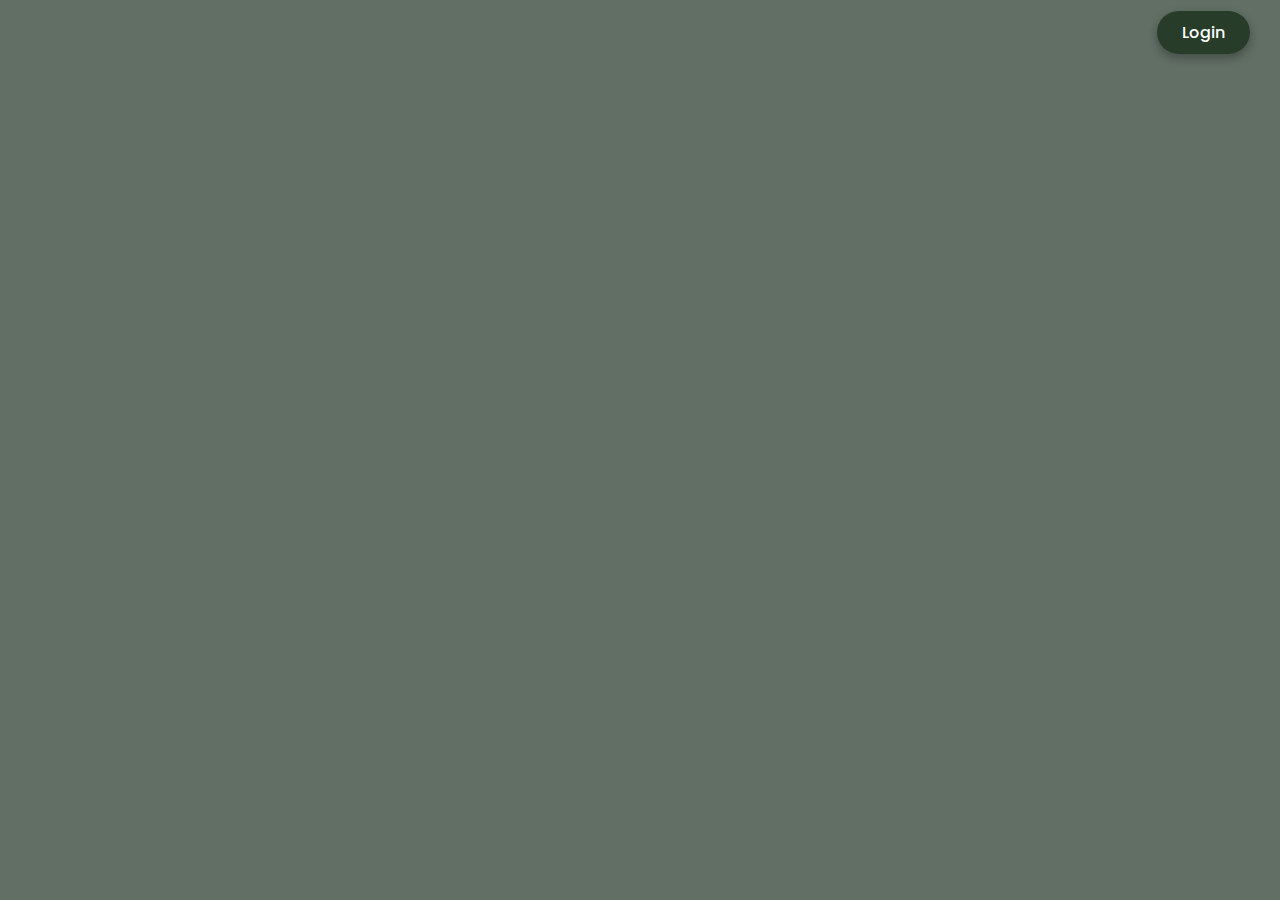
<file: index.html>
<!DOCTYPE html>
<html lang="en">
<head>
    <meta charset="UTF-8">
    <meta name="viewport" content="width=device-width, initial-scale=1.0">
    <title>Registration Page</title>
    <link href="https://fonts.googleapis.com/css2?family=Poppins:wght@300;400;500&display=swap" rel="stylesheet">
    <link rel="stylesheet" href="index.css">
</head>
<body>
    <div class="login-btn">
        <a href="login.html">Login</a>
    </div>

    <div class="background">
        <!-- Animated bubbles for extra jolli jolli -->
        <div class="bubble"></div>
        <div class="bubble"></div>
        <div class="bubble"></div>
        <div class="bubble"></div>

        <div class="content">
            <h1>Welcome to Our Portal</h1>
            <p>
                Discover a world of knowledge and resources. Join us today as a student or administrator and take the first step toward your academic journey.
            </p>
            <div class="btn-group">
                <a href="student_register.html">Register as Student</a>
                <a href="admin_register.html">Register as Admin</a>
            </div>
        </div>
    </div>
</body>
</html>
</file>
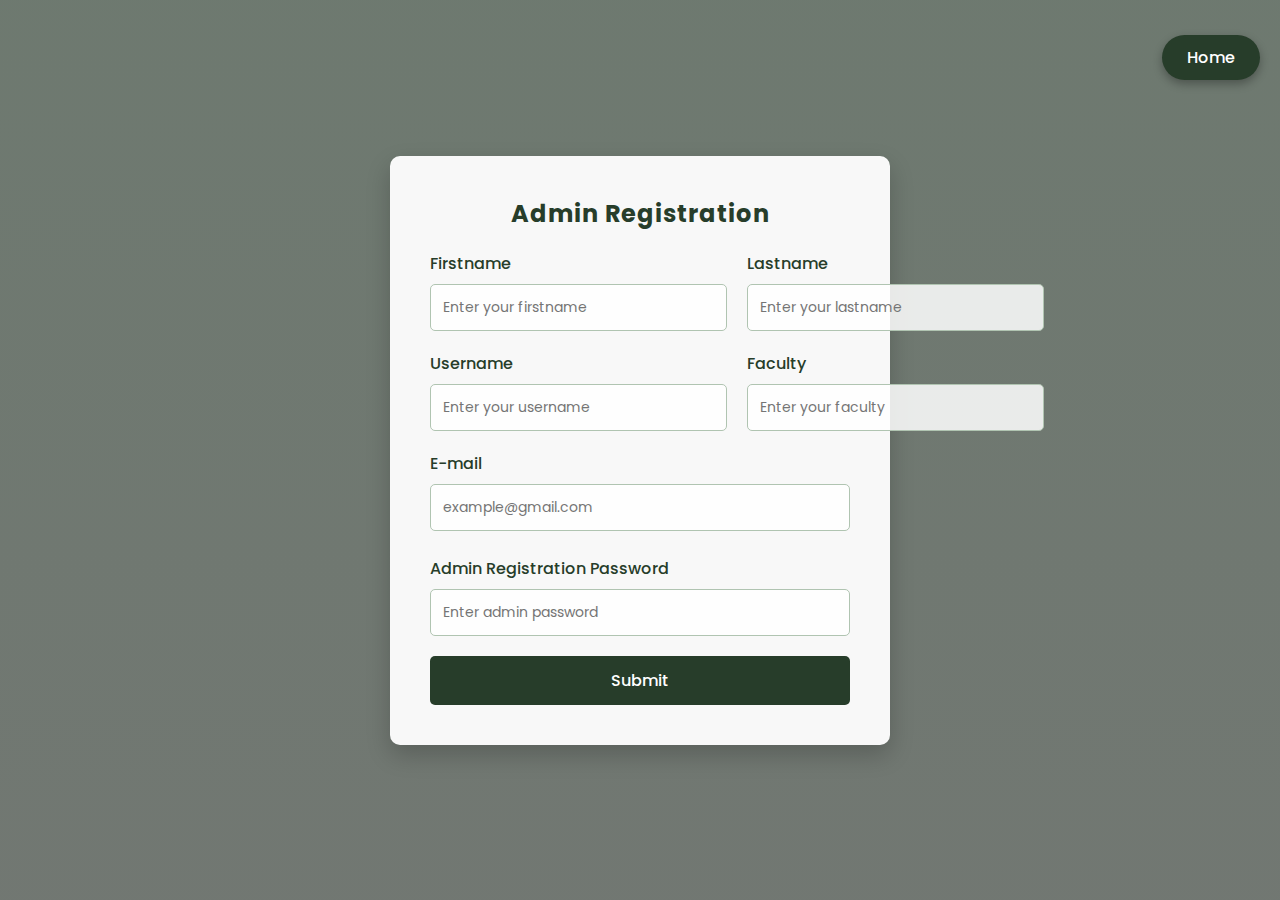
<file: admin_register.html>
<!DOCTYPE html>
<html lang="en">
<head>
    <meta charset="UTF-8">
    <meta name="viewport" content="width=device-width, initial-scale=1.0">
    <title>Admin Registration Form</title>
    <link href="https://fonts.googleapis.com/css2?family=Poppins:wght@300;400;500&display=swap" rel="stylesheet">
    <link rel="stylesheet" href="admin_register.css">
</head>
<body>
    <nav>
        <div class="nav-links">
            <button onclick="window.location.href='index.html'">Home</button>
        </div>
    </nav>

    <div class="container">
        <h2>Admin Registration</h2>
        <form id="adminRegistrationForm" method="POST">
            <div class="form-row">
                <div class="form-group">
                    <label for="Firstname">Firstname</label>
                    <input type="text" id="firstname" name="firstname" placeholder="Enter your firstname" required>
                    <div class="error-message" id="firstnameError">Firstname is required</div>    
                </div>
                <div class="form-group">
                    <label for="Lastname">Lastname</label>
                    <input type="text" id="lastname" name="lastname" placeholder="Enter your lastname">
                    <div class="error-message" id="lastnameError">Lastname is required</div>
                </div>
            </div>
            <div class="form-row">
                <div class="form-group">
                    <label for="username">Username</label>
                    <input type="text" id="username" name="username" placeholder="Enter your username" required>
                    <div class="error-message" id="usernameError">Username is required</div>
                </div>
                <div class="form-group">
                    <label for="faculty">Faculty</label>
                    <input type="text" id="faculty" name="faculty" placeholder="Enter your faculty" required>
                    <div class="error-message" id="facultyError">Faculty is required</div>
                </div>
            </div>
            <div class="form-group">
                <label for="email">E-mail</label>
                <input type="email" id="email" name="email" placeholder="example@gmail.com">
                <div class="error-message" id="emailError">Email is required</div>    
            </div> <br>
            <div class="form-group">
                <label for="adminPassword">Admin Registration Password</label>
                <input type="password" id="adminPassword" name="adminPassword" placeholder="Enter admin password" required>
                <div class="error-message" id="adminPasswordError">Password is required</div>
            </div>
            <button type="submit" id="submitBtn">Submit</button>
            <p class="loading" id="loadingText">Submitting...</p>
            <p class="success-message" id="successMessage">Registration successful! Redirecting to the homepage...</p>
        </form>
    </div>

    <script src="admin_register.js"></script>
    </body>
</html>
</file>
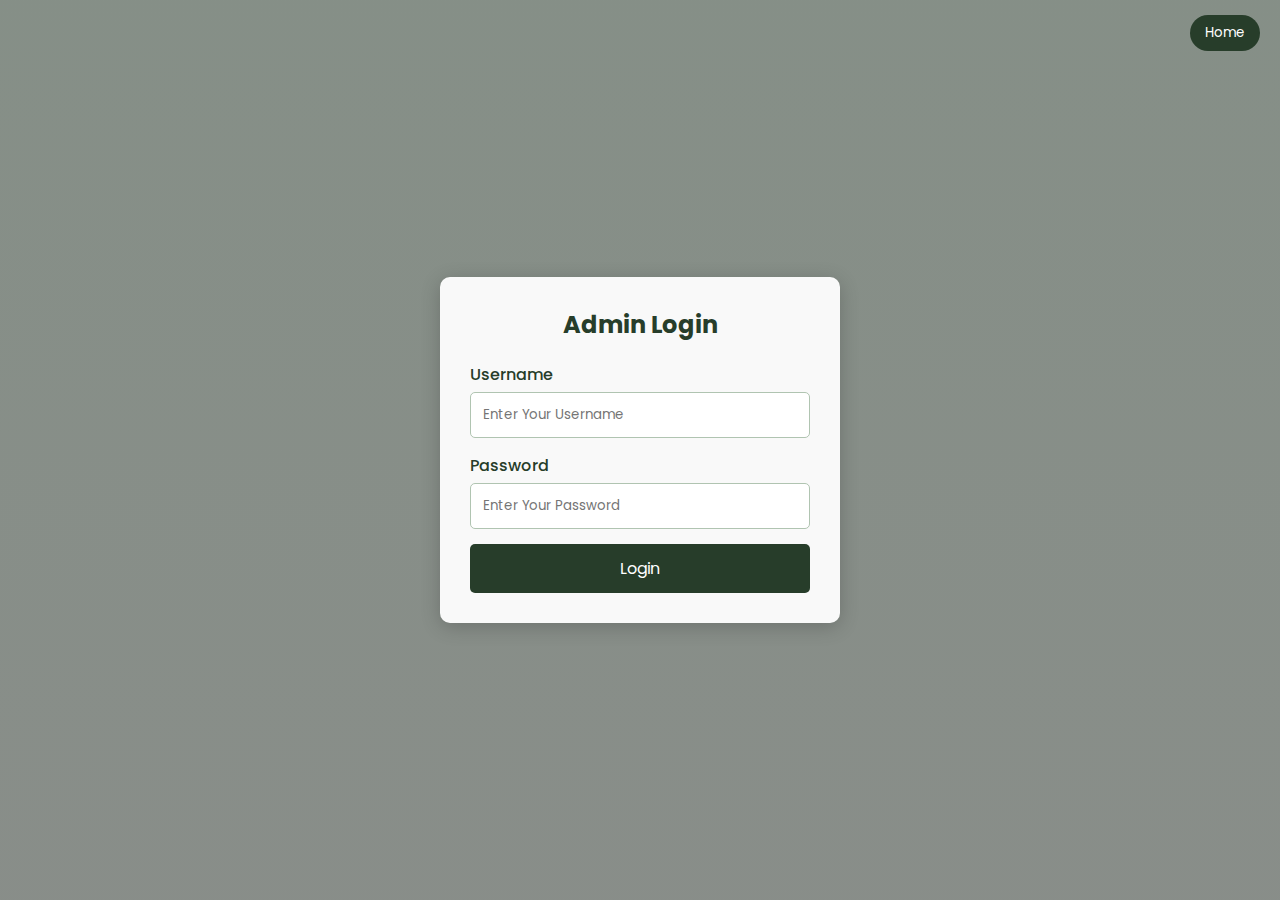
<file: login.html>
<!DOCTYPE html>
<html lang="en">
<head>
    <meta charset="UTF-8">
    <meta name="viewport" content="width=device-width, initial-scale=1.0">
    <title>Login</title>
    <link rel="stylesheet" href="login.css">
    <link href="https://fonts.googleapis.com/css2?family=Poppins:wght@300;400;500&display=swap" rel="stylesheet">
</head>
<body>
    <nav>
        <div class="nav-links">
            <button onclick="window.location.href='index.html'">Home</button>
        </div>
    </nav>

    <div class="container">
        <h2>Admin Login</h2>
        <form id="loginForm">
            <div class="form-group">
                <label for="username">Username</label>
                <input type="text" id="username" name="username" placeholder="Enter Your Username" required>
                <span class="error-message" id="usernameError">Please enter your username.</span>
            </div>
            <div class="form-group">
                <label for="password">Password</label>
                <input type="password" id="password" name="password" placeholder="Enter Your Password" required>
                <span class="error-message" id="passwordError">Please enter your password.</span>
            </div>
            <button type="submit">Login</button>
        </form>
        <div class="loading" id="loading">Processing...</div>
    </div>
    <script src="login.js"></script>
</body>
</html>
</file>
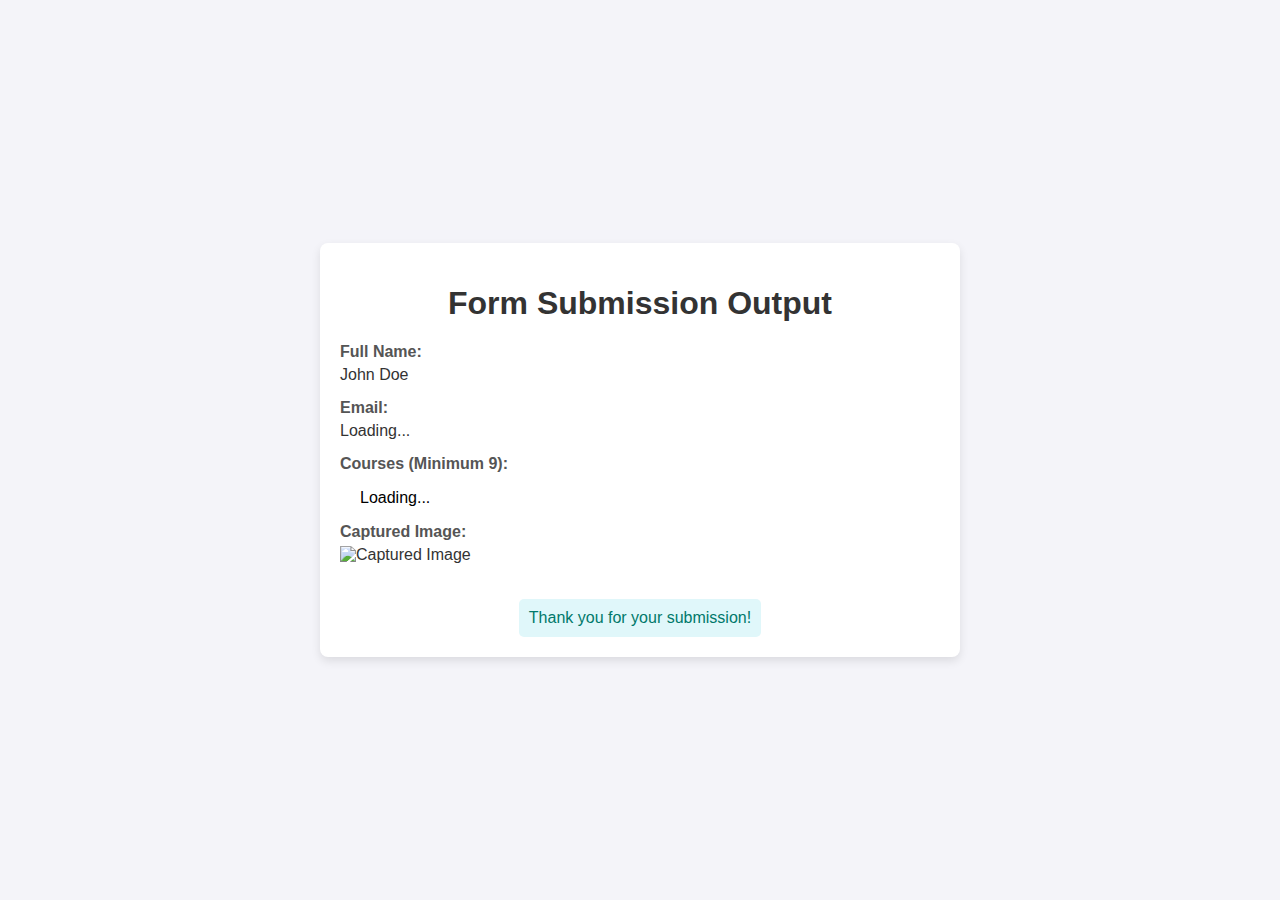
<file: output.html>
<!DOCTYPE html>
<html lang="en">
<head>
    <meta charset="UTF-8">
    <meta name="viewport" content="width=device-width, initial-scale=1.0">
    <title>Form Submission Output</title>
    <style>
        body {
            font-family: Arial, sans-serif;
            display: flex;
            justify-content: center;
            align-items: center;
            min-height: 100vh;
            margin: 0;
            background-color: #f4f4f9;
        }
        .output-container {
            width: 80%;
            max-width: 600px;
            padding: 20px;
            background-color: white;
            box-shadow: 0 4px 10px rgba(0, 0, 0, 0.1);
            border-radius: 8px;
            text-align: center;
        }
        h1 {
            color: #333;
        }
        .output-item {
            margin: 15px 0;
            text-align: left;
        }
        .output-item label {
            font-weight: bold;
            color: #555;
        }
        .output-item span, .output-item img {
            display: block;
            margin-top: 5px;
            color: #333;
        }
        .course-list {
            list-style-type: decimal;
            padding-left: 20px;
        }
        .feedback-message {
            margin-top: 20px;
            padding: 10px;
            background-color: #e0f7fa;
            color: #00796b;
            border-radius: 5px;
            display: inline-block;
        }
    </style>
</head>
<body>

<div class="output-container">
    <h1>Form Submission Output</h1>

    <!-- Display Full Name -->
    <div class="output-item">
        <label>Full Name:</label>
        <span id="outputName">Loading...</span>
    </div>

    <!-- Display Email -->
    <div class="output-item">
        <label>Email:</label>
        <span id="outputEmail">Loading...</span>
    </div>

    <!-- Display Courses -->
    <div class="output-item">
        <label>Courses (Minimum 9):</label>
        <ul id="outputCourses" class="course-list">Loading...</ul>
    </div>

    <!-- Display Captured Image -->
    <div class="output-item">
        <label>Captured Image:</label>
        <img id="outputImage" alt="Captured Image" width="200">
    </div>

    <!-- Feedback Message -->
    <div id="feedbackMessage" class="feedback-message">Thank you for your submission!</div>
</div>

<script>
// Simulating data retrieval after form submission

document.addEventListener('DOMContentLoaded', () => {
    // Retrieve stored data (this could be from a server or backend)
    const fullName = "John Doe";  // Example data
    const courses = ["Math", "English", "Biology", "Physics", "Chemistry", "History", "Geography", "Art", "Computer Science"];
    const imageSrc = "[data-uri]* base64 image data here */";  // Replace with actual base64 data

    // Set output data
    document.getElementById('outputName').innerText = fullName;
    document.getElementById('outputEmail').innerText = email;
    
    const coursesList = document.getElementById('outputCourses');
    coursesList.innerHTML = "";  // Clear placeholder text
    courses.forEach(course => {
        const li = document.createElement('li');
        li.innerText = course;
        coursesList.appendChild(li);
    });

    const outputImage = document.getElementById('outputImage');
    outputImage.src = imageSrc;
});
</script>

</body>
</html>
</file>
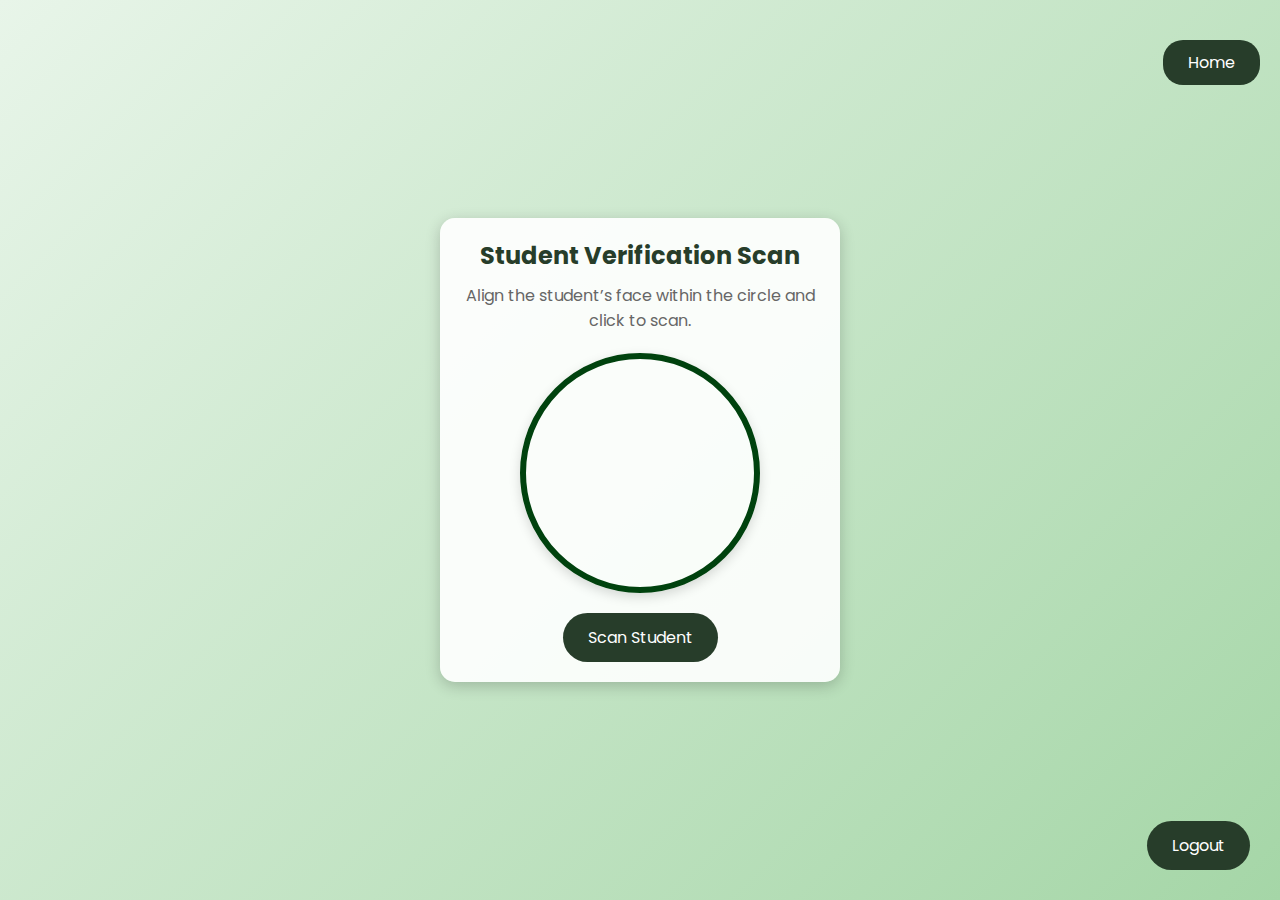
<file: scan.html>
<!DOCTYPE html>
<html lang="en">
<head>
    <meta charset="UTF-8">
    <meta name="viewport" content="width=device-width, initial-scale=1.0">
    <title>Student Verification Scan</title>
    <link href="https://fonts.googleapis.com/css2?family=Poppins:wght@300;400;500&display=swap" rel="stylesheet">
    <link rel="stylesheet" href="scan.css">
</head>
<body>
    <nav class="navbar">
        <button onclick="window.location.href='index.html'">Home</button>
    </nav>

    <div class="container animate-container">
        <h2 class="animate-fade">Student Verification Scan</h2>
        <p class="instructions animate-fade">Align the student’s face within the circle and click to scan.</p>

        <div class="media-container animate-pulse">
            <video id="video" autoplay></video>
            <canvas id="canvas" style="display: none;"></canvas>
        </div>
        
        <button id="scanBtn" onclick="capturePhoto()" class="animate-bounce">Scan Student</button>
        <p id="loadingMessage" style="display: none;">Processing...</p>
    </div>

    <button onclick="window.location.href='login.html'" id="logoutBtn" class="logout-btn">Logout</button>

    <script src="scan.js"></script>
</body>
</html>
</file>
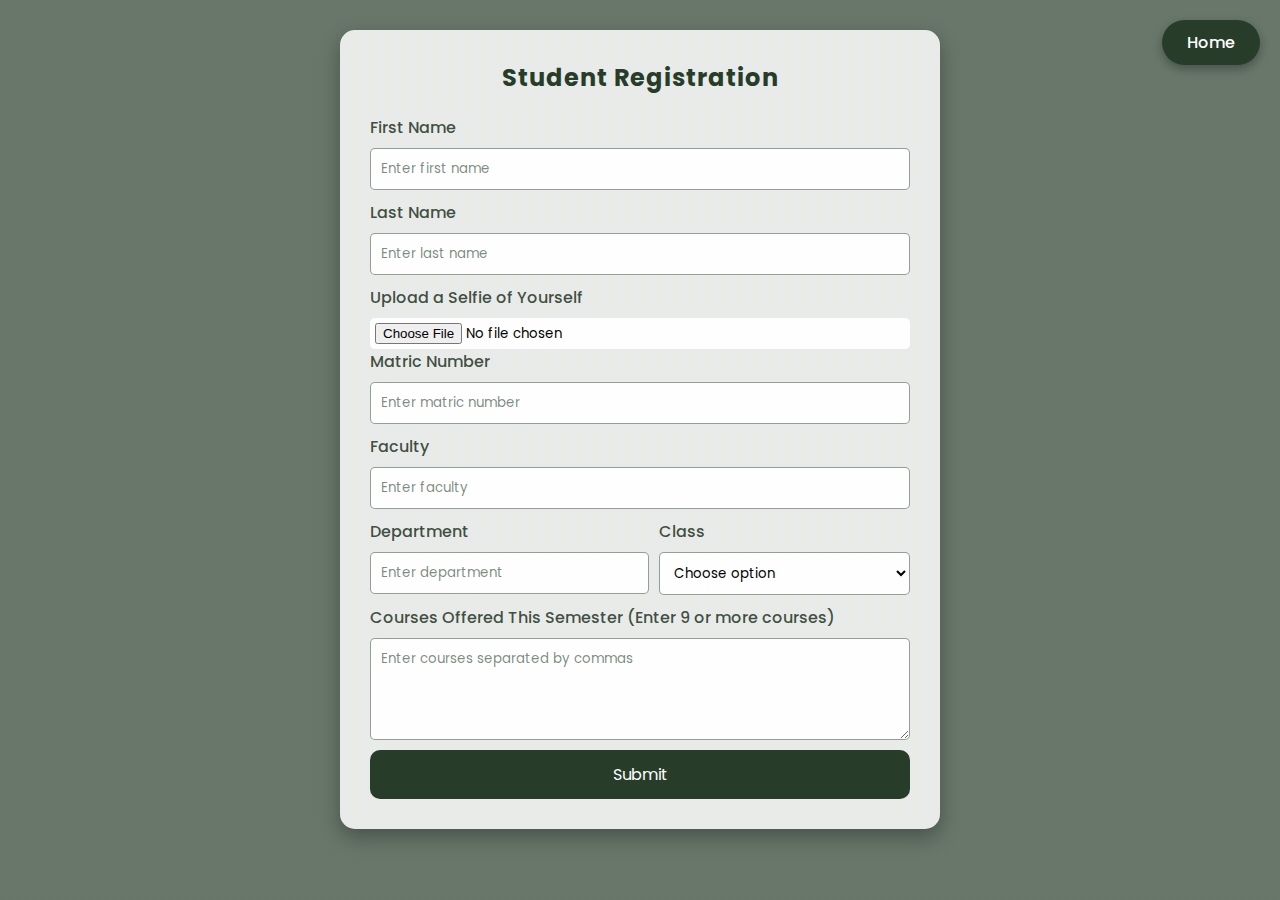
<file: student_register.html>
<!DOCTYPE html>
<html lang="en">
<head>
    <meta charset="UTF-8">
    <meta name="viewport" content="width=device-width, initial-scale=1.0">
    <title>Student Registration</title>
    <link href="https://fonts.googleapis.com/css2?family=Poppins:wght@300;400;500&display=swap" rel="stylesheet">
    <link rel="stylesheet" href="student_register.css">
</head>
<body>
    <nav>
        <div class="nav-links">
            <button onclick="window.location.href='index.html'">Home</button>
        </div>
    </nav>
    <div class="container" id="form-container">
        <h2>Student Registration</h2>
        <form id="registrationForm" method="POST" enctype="multipart/form-data">
            <div class="form-row">
                <div class="form-group">
                    <label for="firstname">First Name</label>
                    <input type="text" id="firstname" name="firstname" placeholder="Enter first name" required>
                </div>
                <div class="form-group">
                    <label for="lastname">Last Name</label>
                    <input type="text" id="lastname" name="lastname" placeholder="Enter last name" required>
                </div>
            </div>
            <div class="form-group">
                <label for="selfie">Upload a Selfie of Yourself</label>
                <input type="file" id="selfie" name="selfie" accept="image/*" required>
                <span id="selfieError" class="error-message">Please upload a selfie.</span>
            </div>            
            <div class="form-row">
                <div class="form-group">
                    <label for="matric">Matric Number</label>
                    <input type="text" id="matric" name="matric" placeholder="Enter matric number" required>
                </div>
                <div class="form-group">
                    <label for="faculty">Faculty</label>
                    <input type="text" id="faculty" name="faculty" placeholder="Enter faculty" required>
                </div>
            </div>
            <div class="form-row">
                <div class="form-group">
                    <label for="department">Department</label>
                    <input type="text" id="department" name="department" placeholder="Enter department" required>
                </div>
                <div class="form-group">
                    <label for="class">Class</label>
                    <select id="class" name="class" required>
                        <option value="" disabled selected>Choose option</option>
                        <option value="ND1">ND1</option>
                        <option value="ND2">ND2</option>
                        <option value="HND1">HND1</option>
                        <option value="HND2">HND2</option>
                    </select>
                </div>
            </div>
            <div class="form-group">
                <label for="courses">Courses Offered This Semester (Enter 9 or more courses)</label>
                <textarea id="courses" name="courses" placeholder="Enter courses separated by commas" rows="4" required></textarea>
                <span id="courseError" class="error-message">Please enter at least 9 courses separated by commas.</span>
            </div>
            <button type="submit" id="submitBtn">Submit</button>
        </form>
        <p id="loadingMessage" class="loading">Submitting...</p>
    </div>
    <div id="feedbackModal" class="modal">
        <div class="modal-content">
            <span class="close-btn">&times;</span>
            <p>Submitted Successfully!</p>
        </div>
    </div>
    <script src="student_register.js"></script>
</body>
</html>
</file>
<file: index.css>
body, html {
    margin: 0;
    padding: 0;
    height: 100%;
    font-family: 'Poppins', sans-serif;
}

/* Full-page background */
.background {
    background-image: url('https://wpcdn.us-midwest-1.vip.tn-cloud.net/www.charlotteparent.com/content/uploads/data-import/32df2ca6/shutterstock_150378902.jpg');
    background-size: cover;
    background-position: center;
    height: 100vh;
    display: flex;
    justify-content: center;
    align-items: center;
    position: relative;
    color: #f0f8ec;
    text-align: center;
    overflow: hidden;
}

/* Dark overlay */
.background::before {
    content: '';
    position: absolute;
    top: 0;
    left: 0;
    width: 100%;
    height: 100%;
    background-color: rgba(30, 50, 35, 0.7);
    z-index: 1;
}

/* Fade-in effect for content */
.content {
    position: relative;
    z-index: 2;
    max-width: 600px;
    padding: 30px;
    background-color: rgba(0, 0, 0, 0.5);
    border-radius: 15px;
    opacity: 0;
    transform: translateY(30px);
    animation: fadeIn 1.5s ease-out forwards;
    box-shadow: 0 8px 16px rgba(0, 0, 0, 0.3);
}

@keyframes fadeIn {
    to {
        opacity: 1;
        transform: translateY(0);
    }
}

.content h1 {
    font-size: 40px;
    margin-bottom: 20px;
    color: #e2e8d4;
    font-weight: 600;
    text-shadow: 0 3px 6px rgba(0, 0, 0, 0.4);
    animation: popUp 1.2s ease-out forwards;
}

@keyframes popUp {
    from { transform: scale(0.9); opacity: 0; }
    to { transform: scale(1); opacity: 1; }
}

.content p {
    font-size: 18px;
    font-weight: 300;
    margin-bottom: 40px;
    color: #d5dec8;
    line-height: 1.8;
}

/* Button styling */
.btn-group {
    display: flex;
    justify-content: space-around;
}

.btn-group a {
    background-color: #273d2a;
    color: white;
    padding: 15px 40px;
    border-radius: 30px;
    text-decoration: none;
    font-size: 18px;
    font-weight: 500;
    transition: all 0.4s ease;
    box-shadow: 0 4px 10px rgba(0, 0, 0, 0.3);
}

.btn-group a:hover {
    background-color: #3e5740;
    transform: translateY(-5px);
    box-shadow: 0 8px 16px rgba(0, 0, 0, 0.5);
}

/* Styling for the login button */
.login-btn {
    position: absolute;
    top: 20px;
    right: 30px;
    z-index: 3;
}

.login-btn a {
    background-color: #273d2a;
    color: white;
    padding: 10px 25px;
    border-radius: 30px;
    text-decoration: none;
    font-size: 16px;
    font-weight: 500;
    transition: all 0.4s ease;
    box-shadow: 0 4px 10px rgba(0, 0, 0, 0.3);
}

.login-btn a:hover {
    background-color: #3e5740;
    transform: translateY(-3px);
    box-shadow: 0 8px 16px rgba(0, 0, 0, 0.5);
}

/* Responsive design */
@media (max-width: 600px) {
    .content {
        margin: 0 15px;
        padding: 20px;
    }

    .content h1 {
        font-size: 32px;
    }
    .btn-group {
        flex-direction: column;
    }
    .btn-group a {
        margin-bottom: 15px;
    }
}

/* Bubble animations */
.background .bubble {
    position: absolute;
    bottom: -50px;
    background-color: rgba(255, 255, 255, 0.2);
    border-radius: 50%;
    opacity: 0.4;
    animation: float 10s infinite ease-in-out;
}

.background .bubble:nth-child(1) { width: 80px; height: 80px; left: 20%; animation-delay: 0s; }
.background .bubble:nth-child(2) { width: 100px; height: 100px; left: 40%; animation-delay: 2s; }
.background .bubble:nth-child(3) { width: 60px; height: 60px; left: 60%; animation-delay: 4s; }
.background .bubble:nth-child(4) { width: 120px; height: 120px; left: 80%; animation-delay: 6s; }

@keyframes float {
    0% { transform: translateY(0); opacity: 0.4; }
    50% { transform: translateY(-100px); opacity: 0.8; }
    100% { transform: translateY(0); opacity: 0.4; }
}
</file>
<file: admin_register.css>
* {
    margin: 0;
    padding: 0;
    box-sizing: border-box;
    font-family: 'Poppins', sans-serif;
}

body {
    background: linear-gradient(rgba(13, 32, 16, 0.6), rgba(19, 29, 20, 0.6)),
    url('https://dailytrust.com/wp-content/uploads/2021/08/Yaba-College-of-Technology-YABATECH.png') no-repeat center center fixed;
    background-size: cover;
    display: flex;
    justify-content: center;
    align-items: center;
    min-height: 100vh;
    color: #273D2A;
}

nav {
    position: absolute;
    top: 15px;
    right: 20px;
}

.nav-links button {
    background-color: #273d2a;
    color: white;
    padding: 10px 25px;
    border-radius: 30px;
    text-decoration: none;
    font-size: 16px;
    font-weight: 500;
    transition: all 0.4s ease;
    box-shadow: 0 4px 10px rgba(0, 0, 0, 0.3);
}

.nav-links button:hover {
    background-color: #3e5740;
    transform: translateY(-3px);
    box-shadow: 0 8px 16px rgba(0, 0, 0, 0.5);
}

.container {
    background-color: rgba(255, 255, 255, 0.95);
    padding: 40px;
    border-radius: 10px;
    box-shadow: 0 10px 25px rgba(0, 0, 0, 0.2);
    max-width: 500px;
    width: 100%;
    animation: fadeIn 0.8s ease-in-out;
}

@keyframes fadeIn {
    from { opacity: 0; transform: translateY(20px); }
    to { opacity: 1; transform: translateY(0); }
}

h2 {
    text-align: center;
    color: #273D2A;
    margin-bottom: 20px;
    letter-spacing: 1px;
    font-size: 24px;
}

.form-row {
    display: flex;
    justify-content: space-between;
    gap: 20px;
    margin-bottom: 20px;
}

.form-group {
    display: flex;
    flex-direction: column;
    width: 100%;
}

label {
    color: #273D2A;
    font-weight: 500;
    margin-bottom: 8px;
}

input[type="text"],
input[type="email"],
input[type="password"] {
    padding: 12px;
    border: 1px solid #b0c4b1;
    border-radius: 5px;
    background-color: rgba(255, 255, 255, 0.85);
    transition: border-color 0.3s, box-shadow 0.3s;
    font-size: 14px;
}

input[type="text"]:focus,
input[type="password"]:focus {
    border-color: #273D2A;
    box-shadow: 0 4px 8px rgba(39, 61, 42, 0.2);
    outline: none;
}

.error-message {
    color: #b30000;
    font-size: 12px;
    display: none;
    margin-top: 5px;
}

button {
    width: 100%;
    padding: 12px;
    margin-top: 20px;
    background-color: #273D2A;
    color: #fff;
    font-size: 16px;
    font-weight: 500;
    border: none;
    border-radius: 5px;
    cursor: pointer;
    transition: background-color 0.3s, transform 0.3s;
}

button:hover {
    background-color: #2E563C;
    transform: translateY(-2px);
}

.loading,
.success-message {
    display: none;
    text-align: center;
    font-size: 14px;
    font-style: italic;
    margin-top: 10px;
}

.success-message {
    color: #2A8725;
}

@media (max-width: 600px) {
    .container {
        margin: 0px 15px;
    }
    .form-row {
        flex-direction: column;
    }
}
</file>
<file: login.css>
* {
    margin: 0;
    padding: 0;
    box-sizing: border-box;
    font-family: 'Poppins', sans-serif;
}

body {
    background: linear-gradient(rgba(13, 32, 16, 0.5), rgba(19, 29, 20, 0.5)),
                url('https://dailytrust.com/wp-content/uploads/2021/08/Yaba-College-of-Technology-YABATECH.png') no-repeat center center fixed;
    background-size: cover;
    display: flex;
    justify-content: center;
    align-items: center;
    height: 100vh;
    color: #273D2A;
}

.container {
    background-color: rgba(255, 255, 255, 0.95);
    padding: 30px;
    border-radius: 10px;
    box-shadow: 0 4px 20px rgba(0, 0, 0, 0.2);
    max-width: 400px;
    width: 100%;
    animation: fadeIn 1s ease forwards;
}

@keyframes fadeIn {
    from { opacity: 0; transform: translateY(-10px); }
    to { opacity: 1; transform: translateY(0); }
}

nav {
    position: absolute;
    top: 15px;
    right: 20px;
}

.nav-links button {
    background-color: #273D2A;
    color: #fff;
    border: none;
    padding: 8px 15px;
    border-radius: 20px;
    cursor: pointer;
    transition: background-color 0.3s, transform 0.3s;
}

.nav-links button:hover {
    background-color: #2E563C;
    transform: scale(1.05);
}

h2 {
    text-align: center;
    color: #273D2A;
    margin-bottom: 20px;
    animation: slideIn 0.5s ease forwards;
}

@keyframes slideIn {
    from { transform: translateX(-50px); opacity: 0; }
    to { transform: translateX(0); opacity: 1; }
}

form {
    width: 100%;
}

.form-group {
    display: flex;
    flex-direction: column;
    margin-bottom: 15px;
}

label {
    margin-bottom: 5px;
    color: #273D2A;
    font-weight: 500;
}

input[type="text"],
input[type="password"] {
    padding: 12px;
    border: 1px solid #b0c4b1;
    border-radius: 5px;
    background-color: rgba(255, 255, 255, 0.9);
    transition: border-color 0.3s, box-shadow 0.3s;
}

input[type="text"]:focus,
input[type="password"]:focus {
    border-color: #273D2A;
    box-shadow: 0 4px 10px rgba(39, 61, 42, 0.2);
    outline: none;
}

.error-message {
    color: #b30000;
    font-size: 12px;
    display: none;
    margin-top: 5px;
}

button[type="submit"] {
    width: 100%;
    padding: 12px;
    background-color: #273D2A;
    color: white;
    font-size: 16px;
    border: none;
    border-radius: 5px;
    cursor: pointer;
    transition: background-color 0.3s, transform 0.3s;
}

button[type="submit"]:hover {
    background-color: #2E563C;
    transform: scale(1.02);
}

button[type="submit"]:active {
    transform: scale(0.98);
}

.loading {
    display: none;
    text-align: center;
    color: #273D2A;
    margin-top: 10px;
    animation: blink 1s infinite;
}

@keyframes blink {
    0%, 100% { opacity: 1; }
    50% { opacity: 0.5; }
}

@media (max-width: 600px) {
    .container {
        margin: 0px 25px;
    }
}
</file>
<file: student_register.css>
* {
    margin: 0;
    padding: 0;
    box-sizing: border-box;
    font-family: 'Poppins', sans-serif;
}

body {
    background: linear-gradient(rgba(39, 61, 42, 0.7), rgba(39, 61, 42, 0.7)), 
                url('https://d4804za1f1gw.cloudfront.net/wp-content/uploads/sites/50/2018/11/06110356/hero.jpg') no-repeat center center fixed;
    background-size: cover;
    display: flex;
    justify-content: center;
    align-items: center;
    transition: background 0.5s ease;
}

/* Navigation Bar */
nav {
    background-color: transparent;
    padding: 10px;
    display: flex;
    justify-content: flex-end;
    align-items: center;
    position: absolute;
    top: 0;
    right: 0;
    width: 100%;
    padding-right: 20px;
}

.nav-links button {
    background-color: #273d2a;
    color: white;
    padding: 10px 25px;
    border-radius: 30px;
    text-decoration: none;
    font-size: 16px;
    font-weight: 500;
    transition: all 0.4s ease;
    box-shadow: 0 4px 10px rgba(0, 0, 0, 0.3);
}

.nav-links button:hover {
    background-color: #3e5740;
    transform: translateY(-3px);
    box-shadow: 0 8px 16px rgba(0, 0, 0, 0.5);
}

/* Form Container */
.container {
    background-color: rgba(255, 255, 255, 0.85);
    padding: 30px;
    border-radius: 15px;
    box-shadow: 0 8px 20px rgba(0, 0, 0, 0.3);
    max-width: 600px;
    width: 90%;
    margin: 30px 20px;
    animation: fadeIn 0.5s ease;
}

@keyframes fadeIn {
    from { opacity: 0; transform: translateY(-10px); }
    to { opacity: 1; transform: translateY(0); }
}

/* Heading */
h2 {
    text-align: center;
    color: #273D2A;;
    margin-bottom: 20px;
    letter-spacing: 1px;
    font-size: 24px;
}

/* Form Fields */
.form-row {
    display: flex;
    justify-content: space-between;
    flex-wrap: wrap;
    gap: 10px;
    margin-bottom: 10px;
}

.form-group {
    flex: 1;
    display: flex;
    flex-direction: column;
    position: relative;
}

label {
    margin-bottom: 8px;
    color: rgba(34, 51, 35, 0.85);
    font-weight: 500;
    transition: color 0.3s;
}

input[type="text"], 
input[type="file"], 
textarea, 
select {
    padding: 10px;
    border: 1px solid rgba(39, 61, 42, 0.5);
    border-radius: 5px;
    background-color: rgba(255, 255, 255, 0.95);
    transition: border-color 0.3s ease, box-shadow 0.3s ease, background-color 0.3s ease;
}

input::placeholder,
textarea::placeholder {
    color: rgba(39, 61, 42, 0.6);
}

/* Focus and Hover Effects */
input:hover, 
textarea:hover, 
select:hover {
    border-color: rgba(39, 61, 42, 0.8);
    background-color: rgba(255, 255, 255, 1);
}

input:focus, 
textarea:focus, 
select:focus {
    border-color: rgba(39, 61, 42, 1);
    box-shadow: 0 0 6px rgba(39, 61, 42, 0.4);
    outline: none;
}

/* Textarea */
textarea {
    resize: vertical;
    min-height: 80px;
}

/* Error message styling */
.error-message {
    color: red;
    font-size: 12px;
    display: none;
    margin-top: 5px;
}

/* Loading text */
.loading {
    display: none;
    text-align: center;
    color: rgba(39, 61, 42, 0.8);
    margin-top: 15px;
    font-style: italic;
}

input[type="file"] {
    padding: 5px;
    border: none;
    border-radius: 5px;
    background-color: rgba(255, 255, 255, 0.95);
    transition: border-color 0.3s ease, box-shadow 0.3s ease, background-color 0.3s ease;
}

input[type="file"]:hover {
    background-color: rgba(255, 255, 255, 1);
}

.error-message {
    color: red;
    font-size: 12px;
    display: none;
    margin-top: 5px;
}


/* Button Styling */
button {
    width: 100%;
    padding: 12px;
    margin-top: 10px;
    background-color: #273D2A;
    border: none;
    color: white;
    font-size: 16px;
    font-weight: 300px;
    border-radius: 10px;
    cursor: pointer;
    transition: background-color 0.3s ease, transform 0.2s ease;
}

button:hover {
    background-color: rgba(39, 61, 42, 1);
    transform: translateY(-2px);
}

button:active {
    transform: translateY(0);
}

/* Loading Text */
.loading {
    display: none;
    text-align: center;
    color: rgba(39, 61, 42, 0.8);
    margin-top: 15px;
    font-style: italic;
}

/* Modal styling */
.modal {
    display: none;
    position: fixed;
    top: 0;
    left: 0;
    width: 100%;
    height: 100%;
    background-color: rgba(0, 0, 0, 0.5);
    justify-content: center;
    align-items: center;
    z-index: 1000;
}

.modal-content {
    background-color: #fff;
    padding: 20px;
    border-radius: 10px;
    text-align: center;
    box-shadow: 0 5px 15px rgba(0, 0, 0, 0.3);
    width: 300px;
    margin: 0 auto;
}

.close-btn {
    position: absolute;
    top: 10px;
    right: 20px;
    font-size: 20px;
    cursor: pointer;
    color: #888;
}
.close-btn:hover {
    color: #333;
}


/* Responsive Design */
@media (max-width: 767px) {
    .container {
        margin-top: 70px;
        margin-bottom: 50px;
    }
    .form-row {
        flex-direction: column;
        gap: 15px;
    }

    h2 {
        font-size: 22px;
    }

    button {
        padding: 10px;
    }
}
</file>
<file: scan.css>
/* Reset and body setup */
*,
*::before,
*::after {
    box-sizing: border-box;
    margin: 0;
    padding: 0;
    font-family: 'Poppins', sans-serif;
}

body {
    background: linear-gradient(135deg, #e8f5e9, #a5d6a7);
    color: #333;
    display: flex;
    flex-direction: column;
    align-items: center;
    justify-content: center;
    min-height: 100vh;
    overflow: hidden;
    position: relative;
}

.container {
    text-align: center;
    background-color: rgba(255, 255, 255, 0.9);
    padding: 20px;
    border-radius: 15px;
    max-width: 400px;
    box-shadow: 0 4px 15px rgba(0, 0, 0, 0.2);
    animation: fadeIn 1s ease;
}

h2 {
    font-size: 24px;
    color: #273D2A;
    margin-bottom: 10px;
}

.instructions {
    font-size: 16px;
    color: #666;
    margin-bottom: 20px;
}

/* Navbar */
.navbar {
    width: 100%;
    position: absolute;
    top: 20px;
    right: 20px;
}

.navbar button {
    position: absolute;
    top: 20px;
    right: 0px;
    z-index: 3;
    background-color: #273d2a;
    color: white;
    border: none;
    padding: 10px 25px;
    border-radius: 20px;
    font-size: 16px;
    transition: all 0.4s ease;
}

.navbar button:hover {
    background-color: #3e5740;
    transform: translateY(-2px);
    box-shadow: 0 6px 12px rgba(0, 0, 0, 0.4);
}

/* Circular scan area */
.media-container {
    position: relative;
    width: 240px;
    height: 240px;
    margin: 0 auto 20px;
    border-radius: 50%;
    overflow: hidden;
    border: 6px solid #00420e;
    box-shadow: 0 4px 12px rgba(0, 0, 0, 0.15);
    display: flex;
    align-items: center;
    justify-content: center;
    animation: pulse 2s infinite;
}

video, canvas {
    width: 100%;
    height: 100%;
    object-fit: cover;
    border-radius: 50%;
}

/* Scan button */
button#scanBtn {
    background-color: #273d2a;
    color: #fff;
    border: none;
    padding: 12px 25px;
    border-radius: 25px;
    font-size: 16px;
    cursor: pointer;
    transition: background-color 0.3s, transform 0.3s;
    animation: bounce 2s infinite;
}

button#scanBtn:hover {
    background-color: #00420e;
    transform: scale(1.05);
}

#loadingMessage {
    color: #d9534f;
    font-weight: 400;
    font-size: 14px;
    margin-top: 10px;
}

/* Logout button at bottom */
.logout-btn {
    position: absolute;
    bottom: 70px;
    right: 30px;
    z-index: 3;
    bottom: 30px;
    background-color: #273d2a;
    color: #fff;
    border: none;
    padding: 12px 25px;
    border-radius: 25px;
    font-size: 16px;
    cursor: pointer;
    transition: background-color 0.3s, transform 0.3s;
}

.logout-btn:hover {
    background-color: #00420e;
    transform: scale(1.05);
}

/* Animations */
@keyframes fadeIn {
    from { opacity: 0; transform: translateY(20px); }
    to { opacity: 1; transform: translateY(0); }
}

@keyframes bounce {
    0%, 100% { transform: translateY(0); }
    50% { transform: translateY(-5px); }
}

@keyframes pulse {
    0%, 100% { border-color: #00420e; box-shadow: 0 0 12px rgba(0, 66, 14, 0.3); }
    50% { border-color: #3e5740; box-shadow: 0 0 20px rgba(0, 66, 14, 0.6); }
}

@media (max-width: 768px) {
    .container {
        padding: 15px;
        margin: 0px 20px;
    }

    h2 {
        font-size: 22px;
    }

    .instructions {
        font-size: 14px;
    }

    button#scanBtn, .logout-btn {
        font-size: 14px;
        padding: 10px 20px;
    }
}
</file>
